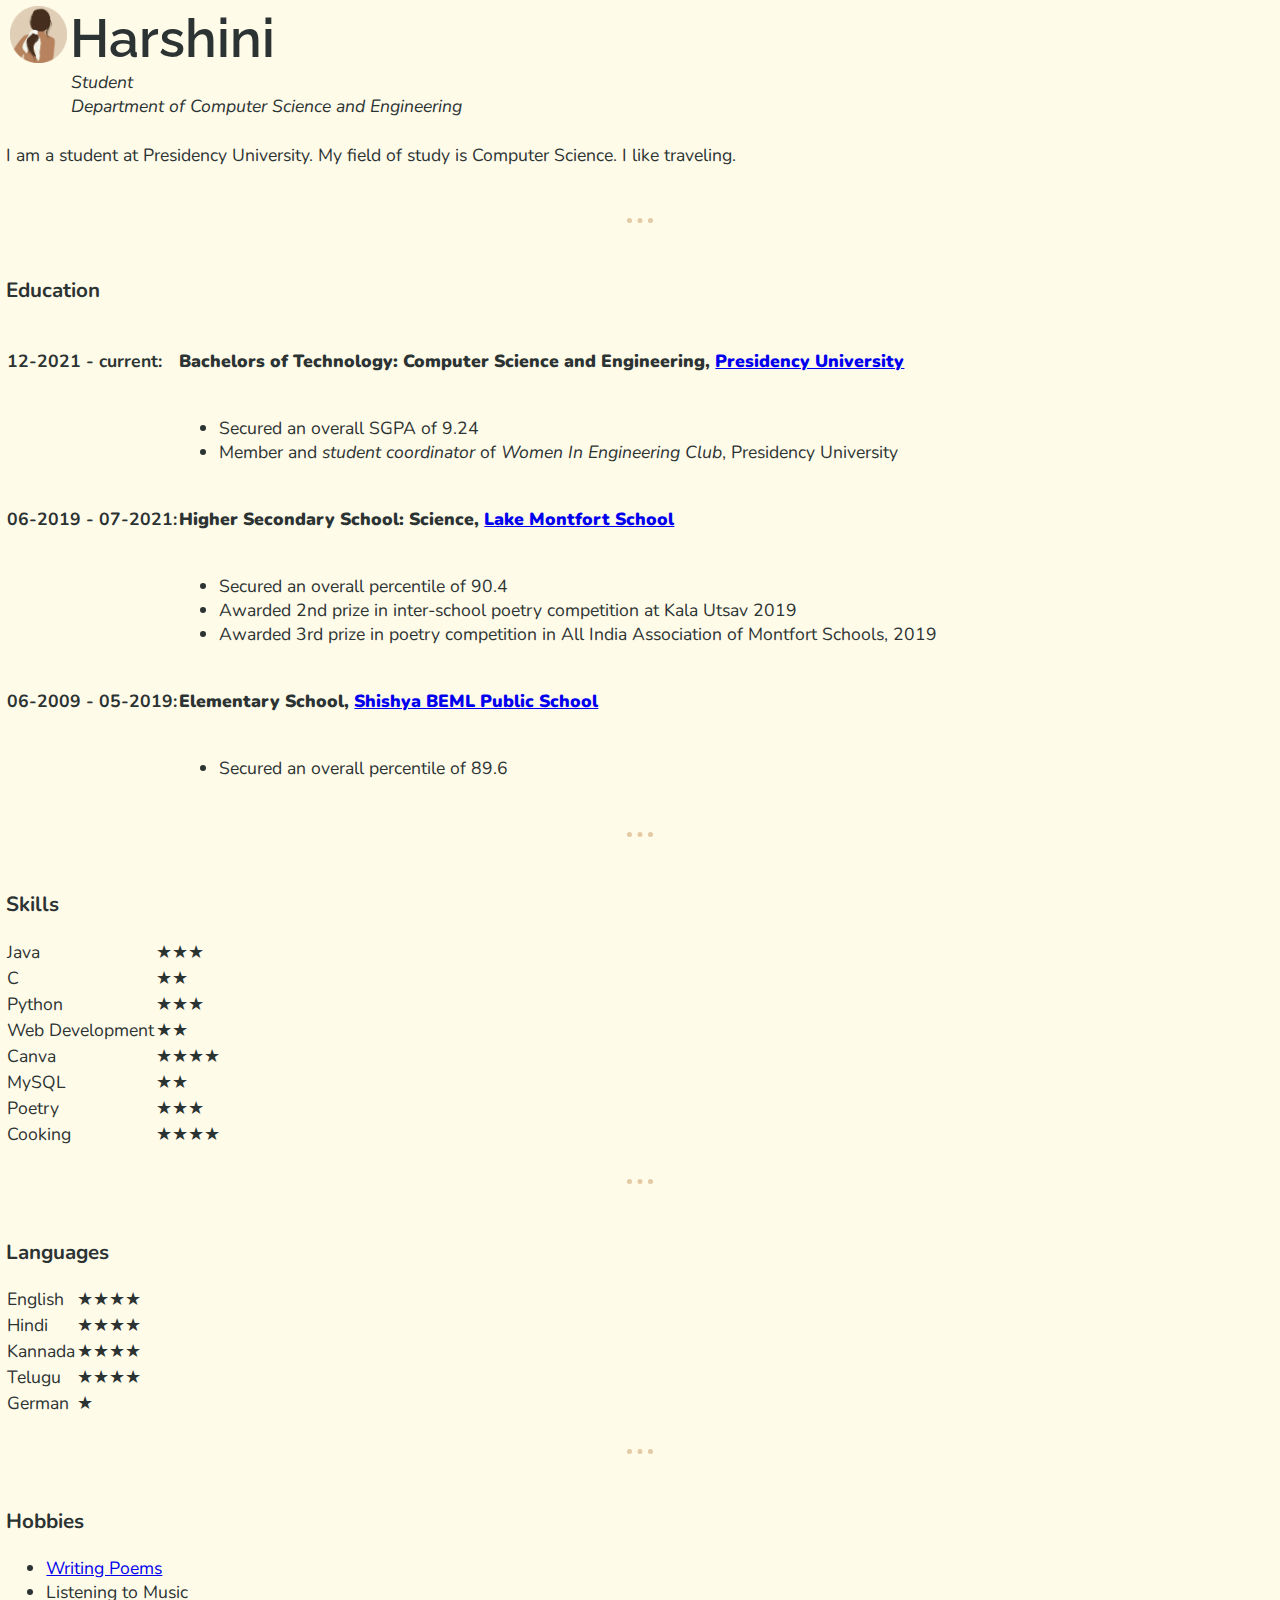
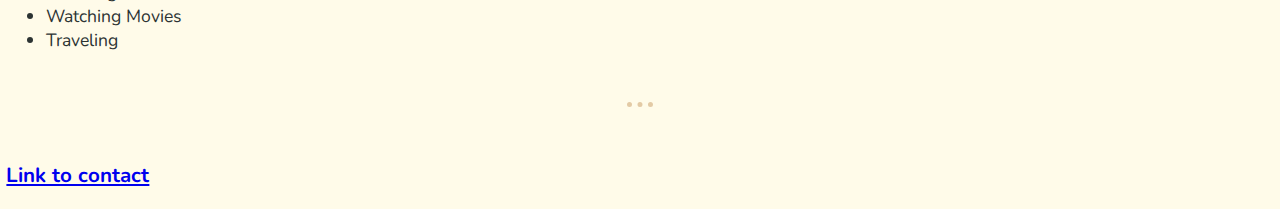
<file: index.html>
<!DOCTYPE html>
<html>
  <head>
    <meta charset="utf-8">
    <title>Harshini's Personal Site</title>
    <link rel="preconnect" href="https://fonts.googleapis.com">
<link rel="preconnect" href="https://fonts.gstatic.com" crossorigin>
<link href="https://fonts.googleapis.com/css2?family=Nunito&display=swap" rel="stylesheet">
<link rel="preconnect" href="https://fonts.googleapis.com">
<link rel="preconnect" href="https://fonts.gstatic.com" crossorigin>
<link href="https://fonts.googleapis.com/css2?family=Raleway&display=swap" rel="stylesheet">
    <link rel="stylesheet" href="css/styles.css">
    <link rel="icon" href="favicon.ico">
  </head>
  <body>
    <div class="">
      <table>
        <tbody>
          <td class="per marpad"><img class="per-img marpad" src="images/brown.png" alt="person-img"></td>
          <td class="marpad"><h1 class="name marpad">Harshini</h1></td>
          <tr>
            <td></td>
            <td><em>Student<br>Department of Computer Science and Engineering</em></td>
          </tr>
        </tbody>
      </table>
    </div>
    <br>
    <p2>I am a student at Presidency University. My field of study is Computer Science. I like traveling.</p>
    <br>
    <hr class="dotted" size="3">
    <br>
    <h3>Education</h3>
    <table cellspacing='10'>
      <tbody>
        <tr>
          <td><strong>12-2021 - current:</strong></td>
          <td><h4><strong>Bachelors of Technology: Computer Science and Engineering, <a href="https://presidencyuniversity.in/"> Presidency University</a></strong></h4></td>
        </tr>
        <tr>
          <td></td>
          <td>
            <ul>
              <li>Secured an overall SGPA of 9.24</li>
              <li>Member and <em>student coordinator</em> of <em>Women In Engineering Club</em>, Presidency University</li>
          </ul>
        </td>
        </tr>
        <tr>
          <td><strong>06-2019 - 07-2021:</strong></td>
          <td><h4><strong>Higher Secondary School: Science, <a href="https://lakemontfortschool.ac.in/">Lake Montfort School</a></strong></h4></td>
        </tr>
        <tr>
          <td></td>
          <td>
            <ul>
              <li>Secured an overall percentile of 90.4</li>
              <li>Awarded 2nd prize in inter-school poetry competition at Kala Utsav 2019</li>
              <li>Awarded 3rd prize in poetry competition in All India Association of Montfort Schools, 2019</li>
            </ul>
          </td>
        </tr>
        <tr>
          <td><strong>06-2009 - 05-2019:</strong></td>
          <td><h4><strong>Elementary School, <a href="https://www.shishyabemlschool.edu.in/">Shishya BEML Public School</a></strong></h4></td>
        </tr>
        <tr>
          <td></td>
          <td>
            <ul>
              <li>Secured an overall percentile of 89.6</li>
            </ul>
          </td>
        </tr>
      </tbody>
    </table>
    <br>
    <hr class="dotted" size='3'>
    <br>
    <h3>Skills</h3>
    <table cellspacing='10'>
      <tbody>
        <tr>
        <td>Java</td>
        <td>★★★</td>
      </tr>
      <tr>
        <td>C</td>
        <td>★★</td>
      </tr>
      <tr>
        <td>Python</td>
        <td>★★★</td>
      </tr>
      <tr>
        <td>Web Development</td>
        <td>★★</td>
        <tr>
          <td>Canva</td>
          <td>★★★★</td>
        </tr>
        <tr>
          <td>MySQL</td>
          <td>★★</td>
        </tr>
        <tr>
          <td>Poetry</td>
          <td>★★★</td>
        </tr>
        <tr>
          <td>Cooking</td>
          <td>★★★★</td>
        </tr>
      </tbody>
    </table>
    <br>
    <hr class="dotted" size='3'>
    <br>
    <h3>Languages</h3>
    <table cellspacing='10'>
      <tbody>
        <tr>
          <td>English</td>
          <td>★★★★</td>
        </tr>
        <tr>
          <td>Hindi</td>
          <td>★★★★</td>
        </tr>
        <tr>
          <td>Kannada</td>
          <td>★★★★</td>
        </tr>
        <tr>
          <td>Telugu</td>
          <td>★★★★</td>
        </tr>
        <tr>
          <td>German</td>
          <td>★</td>
        </tr>
      </tbody>
    </table>
    <br>
    <hr class="dotted" size='3'>
    <br>
    <h3>Hobbies</h3>
    <ul>
      <li><a href="https://www.instagram.com/chin.ni_writeups_/">Writing Poems</a></li>
      <li>Listening to Music</li>
      <li>Watching Movies</li>
      <li>Traveling</li>
    </ul>
    <br>
    <hr class="dotted" size='3'>
    <br>
    <h3><a href="contact-me.html"> Link to contact</a></h3>
  </body>
</html>
</file>
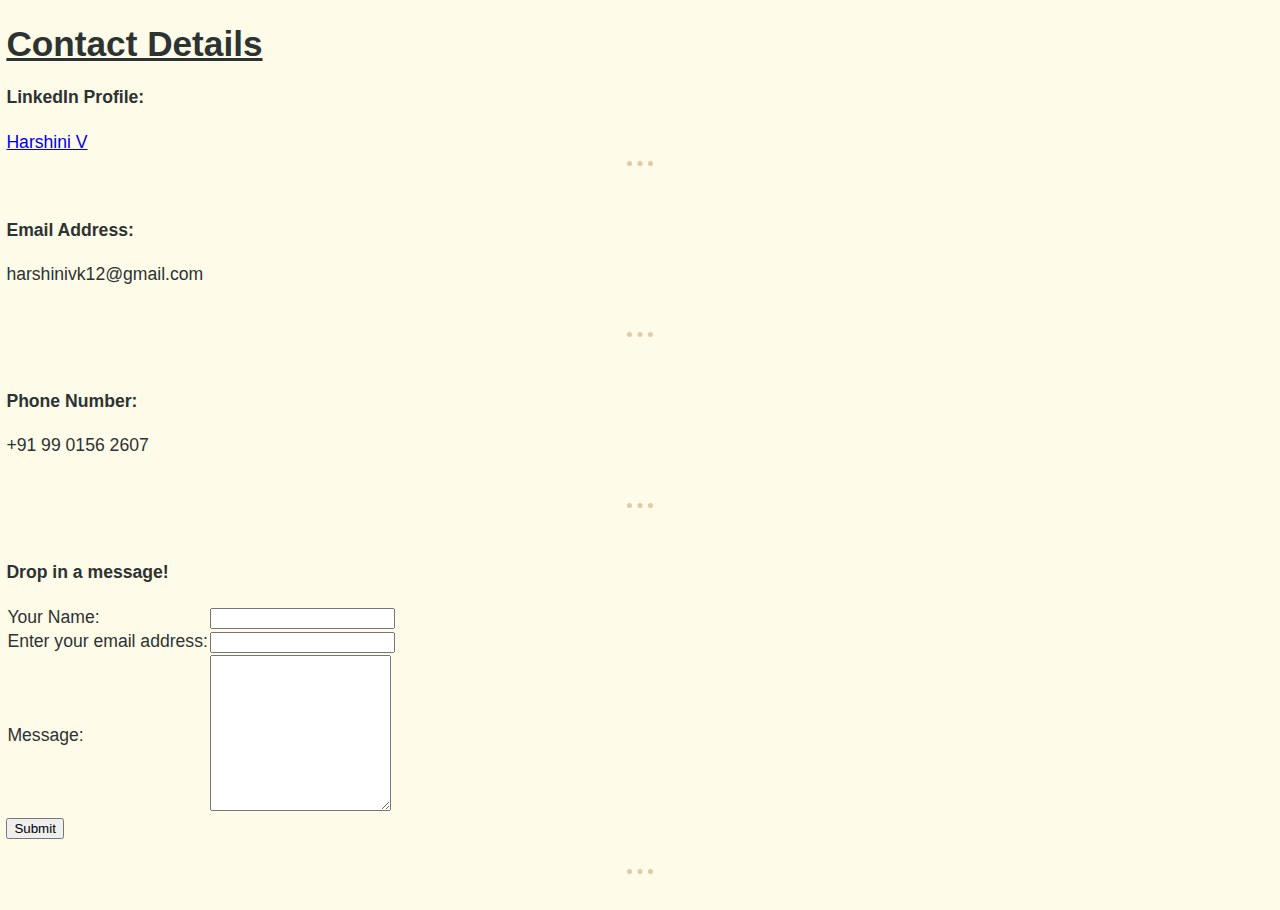
<file: contact-me.html>
<!DOCTYPE html>
<html lang="en" dir="ltr">
  <head>
    <meta charset="utf-8">
    <title>Contact me</title>
    <link rel="stylesheet" href="css/styles.css">
  </head>
  <body>
    <h1><u>Contact Details</u></h1>
    <h4>LinkedIn Profile:</h4><a href="https://www.linkedin.com/in/v-harshini-837bbb220/"> Harshini V</a>
    <br>
    <hr class="dotted" size='3'>
    <br>
    <h4>Email Address:</h4><p> harshinivk12@gmail.com</p>
    <br>
    <hr class="dotted" size='3'>
    <br>
    <h4>Phone Number:</h4><p>+91 99 0156 2607</p>
    <br>
    <hr class="dotted" size='3'>
    <br>
    <h4>Drop in a message!</h4>
    <form action="mailto:harshinivk12@gmail.com" method="post" enctype="text/plain">
      <table>
        <tbody>
          <tr>
            <td><label>Your Name: </label></td>
            <td><input type="text" name="yourName" value=""><br></td>
          </tr>
          <tr>
            <td><label>Enter your email address:</label></td>
            <td><input type="email" name="yourEmail" value=""><br></td>
          </tr>
          <tr>
            <td><label>Message:</label></td>
            <td> <textarea name="yourMessage" rows="10" cols="20"></textarea> </td>
          </tr>
        </tbody>
      </table>
      <input type="Submit" name="">
    </form>
    <br>
    <hr class="dotted" size='3'>
    <br>
  </body>
</html>
</file>
<file: css/styles.css>
body {
  background-color: #FFFBE9;
  color: #2C3333;
  font-size: 110%;
  font-family: 'Nunito', sans-serif;
  font-weight: 400;
  margin: 0.5%;
  padding: 0;
}
.dotted {
  border-style: none;
  border-top-style: dotted;
  border-color: #E3CAA5;
  border-width: 5px;
  height: 0;
  width: 2%;
}
.name {
  font-size: 300%;
  font-family: 'Raleway', sans-serif;
  font-weight: 600;
}
.per-img {
  width: 90%;
}
.per {
  width: 5%;
  height: auto;
  text-align: center;
}
table {
  border-spacing: 0;
}
.marpad {
  margin: 0;
  padding: 0;
}
</file>
